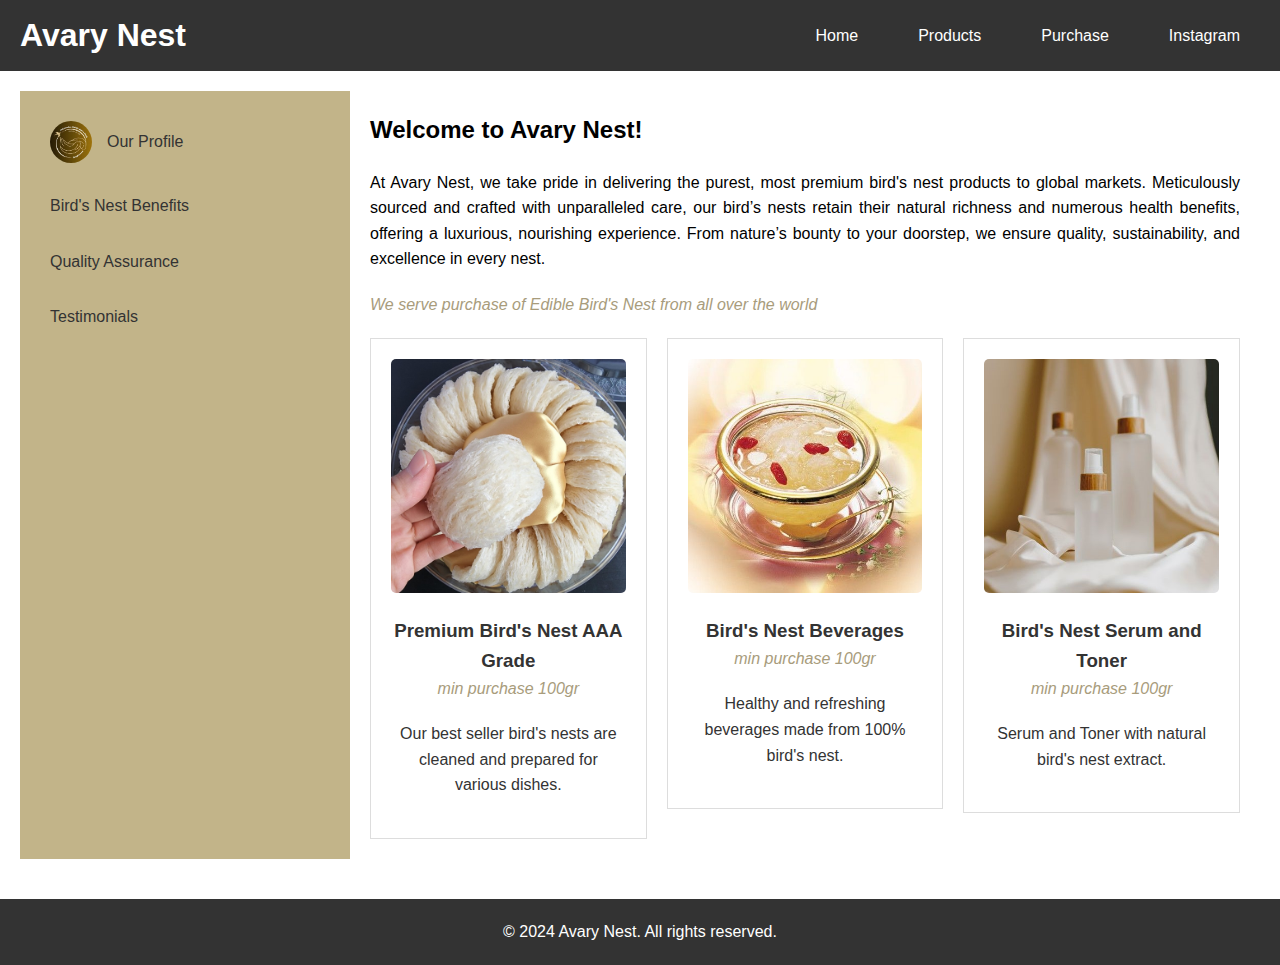
<file: index.html>
<!DOCTYPE html>
<html lang="en">
<head>
    <meta charset="UTF-8">
    <meta name="viewport" content="width=device-width, initial-scale=1.0">
    <title>Avary Nest - Indonesian Edible Bird's Nest</title>
    <link rel="stylesheet" href="style.css">
</head>
<body>

<header>
    <div>
        <h1>Avary Nest</h1>
    </div>
    <nav>
        <ul>
            <li><a href="index.html">Home</a></li>
            <li><a href="#products">Products</a></li>
            <li><a href="https://linktr.ee/aviarynestc.id?fbclid=PAZXh0bgNhZW0CMTEAAaYOfaBQagbW-IKRs-bjNhTkEfAB-i0WAMbKy0ZrA1-0tJO3FB3z4is4kII_aem__XK5rY2qsgHUDwpVS5CGxw">Purchase</a></li>
            <li><a href="https://www.instagram.com/edible.birdsnest?igsh=MWdhMmpkZGp6ZmMxcA==">Instagram</a></li>
        </ul>
    </nav>
</header>

<div class="main-container">
    <aside class="sidebar">
        <ul>
            <li><a href="https://linktr.ee/aviarynestc.id?fbclid=PAZXh0bgNhZW0CMTEAAaYOfaBQagbW-IKRs-bjNhTkEfAB-i0WAMbKy0ZrA1-0tJO3FB3z4is4kII_aem__XK5rY2qsgHUDwpVS5CGxw">
                <div class="li-content"><img src="logo.jpg">Our Profile</div></a></li>
            <li><a href="https://www.healthline.com/nutrition/bird-nest-benefits-and-downsides#benefits">Bird's Nest Benefits</a></li>
            <li><a href="#">Quality Assurance</a></li>
            <li><a href="#">Testimonials</a></li>
        </ul>
    </aside>

    <section class="content">
        <h2>Welcome to Avary Nest!</h2>
        <p>At Avary Nest, we take pride in delivering the purest, most premium bird's nest products to global markets.
            Meticulously sourced and crafted with unparalleled care, our bird’s nests retain their natural richness and numerous health benefits,
            offering a luxurious, nourishing experience. From nature’s bounty to your doorstep, we ensure quality, sustainability, and excellence in every nest.</p>
        <h4>We serve purchase of Edible Bird's Nest from all over the world</h4>
        <div class="grid-container" id="products">
            <a href="#"> <div class="grid-item">
                <img src="birds-nest.jpg">
                <h3>Premium Bird's Nest AAA Grade</h3>
                <h4>min purchase 100gr</h4>
                <p>Our best seller bird's nests are cleaned and prepared for various dishes.</p>
            </div></a>
            <a href="#"><div class="grid-item">
                <img src="beverage.jpg">
                <h3>Bird's Nest Beverages</h3>
                <h4>min purchase 100gr</h4>
                <p>Healthy and refreshing beverages made from 100% bird's nest.</p>
            </div></a>
            <a href="#"><div class="grid-item">
                <img src="cosmetics.jpg">
                <h3>Bird's Nest Serum and Toner</h3>
                <h4>min purchase 100gr</h4>
                <p>Serum and Toner with natural bird's nest extract.</p>
            </div></a>
        </div>
    </section>
</div>

<footer>
    <p>&copy; 2024 Avary Nest. All rights reserved.</p>
</footer>
</body>
</html>
</file>
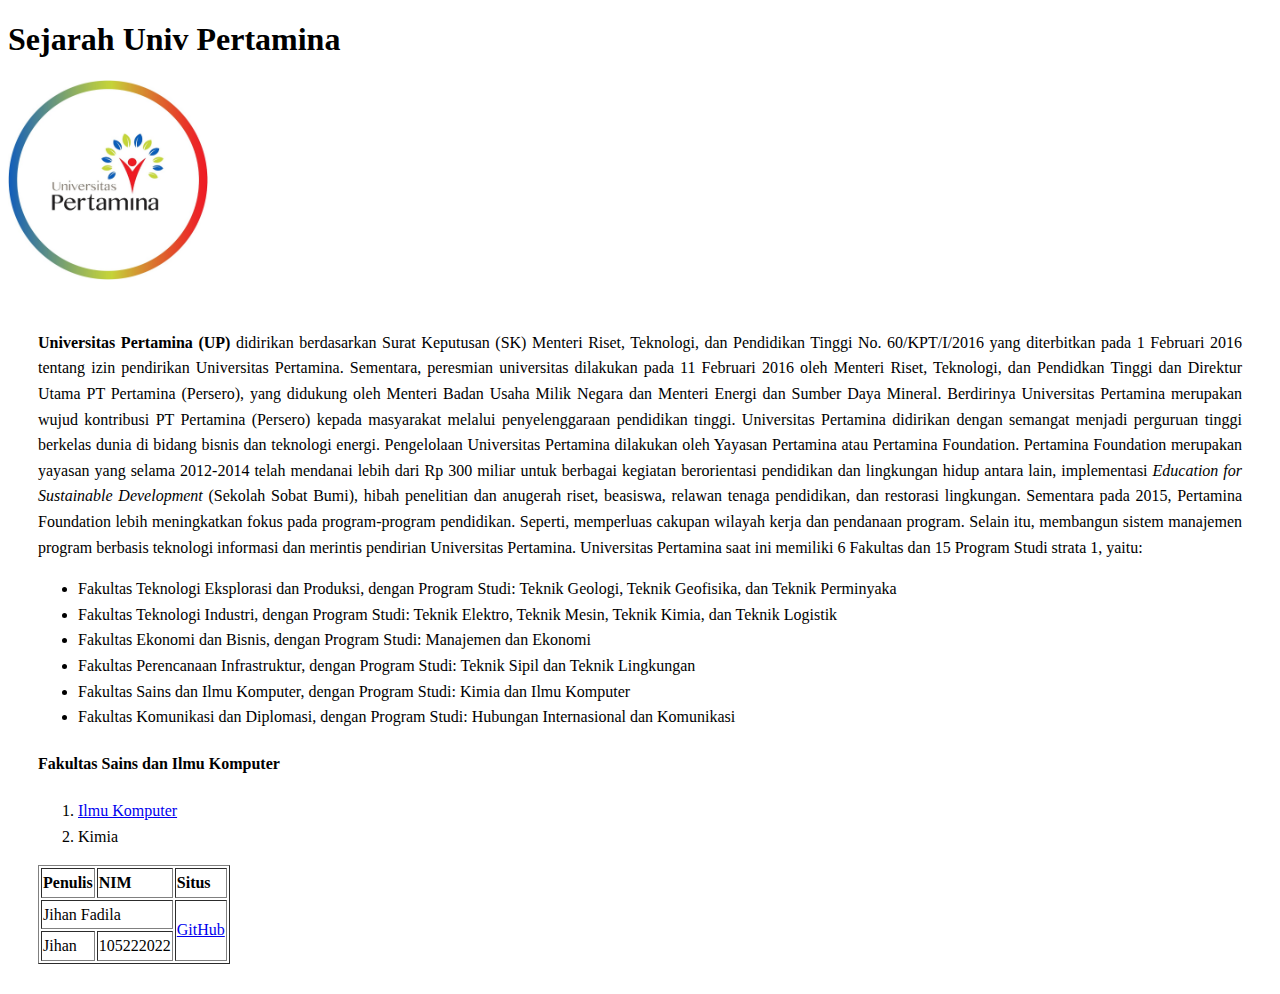
<file: Latihan/Modul2/index.html>
<!DOCTYPE html>
<html>
<head>
    <title>Web saya</title>
    <style>
        .container{
        text-align : justify;
        margin : 20px;
        padding : 10px;
        line-height : 1.6;
        }
    </style>
</head>
<body>
<h1>Sejarah Univ Pertamina</h1>
<a href="https://universitaspertamina.ac.id/profile/sejarah#:~:text=Sejarah.%20Universitas%20Pertamina%20(UP)%20didirikan%20berdasarkan"><img src="logo.jpg", width="200"></a>
<div class="container"><p><b>Universitas Pertamina (UP)</b> didirikan berdasarkan Surat Keputusan (SK) Menteri Riset, Teknologi, dan Pendidikan Tinggi No. 60/KPT/I/2016 yang diterbitkan pada 1 Februari 2016 tentang izin pendirikan Universitas Pertamina. Sementara,
    peresmian universitas dilakukan pada 11 Februari 2016 oleh Menteri Riset, Teknologi, dan Pendidkan Tinggi dan Direktur Utama PT Pertamina (Persero), yang didukung oleh Menteri Badan Usaha Milik Negara dan Menteri Energi dan Sumber Daya Mineral.
    Berdirinya Universitas Pertamina merupakan wujud kontribusi PT Pertamina (Persero) kepada masyarakat melalui penyelenggaraan pendidikan tinggi. Universitas Pertamina didirikan dengan semangat menjadi perguruan tinggi berkelas dunia di bidang bisnis dan teknologi energi.
    Pengelolaan Universitas Pertamina dilakukan oleh Yayasan Pertamina atau Pertamina Foundation. Pertamina Foundation merupakan yayasan yang selama 2012-2014 telah mendanai lebih dari Rp 300 miliar untuk berbagai kegiatan berorientasi pendidikan dan lingkungan hidup antara lain,
    implementasi <i>Education for Sustainable Development</i> (Sekolah Sobat Bumi), hibah penelitian dan anugerah riset, beasiswa, relawan tenaga pendidikan, dan restorasi lingkungan.
    Sementara pada 2015, Pertamina Foundation lebih meningkatkan fokus pada program-program pendidikan. Seperti, memperluas cakupan wilayah kerja dan pendanaan program. Selain itu, membangun sistem manajemen program berbasis teknologi informasi dan merintis pendirian Universitas Pertamina.
    Universitas Pertamina saat ini memiliki 6 Fakultas dan 15 Program Studi strata 1, yaitu:</p>
<ul>
    <li>Fakultas Teknologi Eksplorasi dan Produksi, dengan Program Studi: Teknik Geologi, Teknik Geofisika, dan Teknik Perminyaka</li>
    <li>Fakultas Teknologi Industri, dengan Program Studi: Teknik Elektro, Teknik Mesin, Teknik Kimia, dan Teknik Logistik</li>
    <li>Fakultas Ekonomi dan Bisnis, dengan Program Studi: Manajemen dan Ekonomi</li>
    <li>Fakultas Perencanaan Infrastruktur, dengan Program Studi: Teknik Sipil dan Teknik Lingkungan</li>
    <li>Fakultas Sains dan Ilmu Komputer, dengan Program Studi: Kimia dan Ilmu Komputer</li>
    <li>Fakultas Komunikasi dan Diplomasi, dengan Program Studi: Hubungan Internasional dan Komunikasi</li>
</ul>
<h4>Fakultas Sains dan Ilmu Komputer</h4>
<ol>
   <li><a href="https://www.universitaspertamina.ac.id/index.php/prodi/ilmu-komputer", target="_blank">Ilmu Komputer</a></li>
    <li>Kimia</li>
</ol>
<table border="1">
    <thead>
    <th>Penulis</th>
    <th>NIM</th>
    <th>Situs</th>
    </thead>

    <tbody>
    <tr>
        <td colspan="2">Jihan Fadila</td>
        <td rowspan="2"><a href="https://github.com/Jihan97ux/Pemweb/tree/modul2/Latihan/Modul2", target="_blank">GitHub</a></td>
    </tr>
    <tr>
        <td>Jihan</td>
        <td>105222022</td>
<!--        <td>90</td>-->
    </tr>
    </tbody>
</table>
</div>
</body>
</html>
</file>
<file: style.css>
* {
    margin: 0;
    padding: 0;
    box-sizing: border-box;
}

body {
    font-family: Arial, sans-serif;
    line-height: 1.6;
}

header {
    display: flex;
    justify-content: space-between;
    align-items: center;
    background-color: #333;
    color: #fff;
    padding: 10px 20px;
}

nav ul {
    display: flex;
    list-style: none;
}

nav ul li {
    margin-left: 20px;
}

nav ul li a {
    color: white;
    text-decoration: none;
    padding: 10px 20px;
    transition: background-color 0.3s;
}

nav ul li a:hover {
    background-color: #555;
}

.main-container {
    display: flex;
    padding: 20px;
}

.sidebar {
    flex: 1;
    padding: 20px;
    background-color: #C2B489;
}

.sidebar ul {
    list-style: none;
}

.sidebar ul li {
    margin-bottom: 10px;
}

.sidebar ul li a {
    text-decoration: none;
    color: #333;
    padding: 10px;
    display: block;
    transition: background-color 0.3s;
}

.sidebar ul li a:hover {
    background-color: #ddd;
}

.li-content{
    display: flex;
    align-items: center;
}

.li-content img {
    width: 42px;
    height: 42px;
    border-radius: 50%;
    object-fit: cover;
    margin-right: 15px;
}

.content {
    flex: 3;
    padding: 20px;
}

.content h2 {
    margin-bottom: 20px;
}

.content p {
    margin-bottom: 20px;
    text-align: justify;
}

.content h4 {
    margin-bottom: 20px;
    font-style: italic;
    font-weight: lighter;
    color: #A89C7C;
}

.grid-container {
    display: grid;
    grid-template-columns: repeat(auto-fit, minmax(200px, 1fr));
    grid-template-rows: auto;
    gap: 20px;
}

.grid-container a{
    text-decoration: none;
    color: #333;
}

.grid-item {
    text-align: center;
    border: 1px solid #ddd;
    padding: 20px;
    transition: transform 0.3s;
}

.grid-item:hover {
    transform: scale(1.05);
}

.grid-item img {
    width: 100%;
    height: auto;
    border-radius: 5px;
}

.grid-item h3 {
    margin-top: 15px;
}

.grid-item h4{
    font-style: italic;
    font-weight: lighter;
    color: #A89C7C;
}

.grid-item p {
    margin-top: 10px;
    text-align: center;
}

footer {
    text-align: center;
    padding: 20px;
    background-color: #333;
    color: #fff;
    margin-top: 20px;
}
</file>
